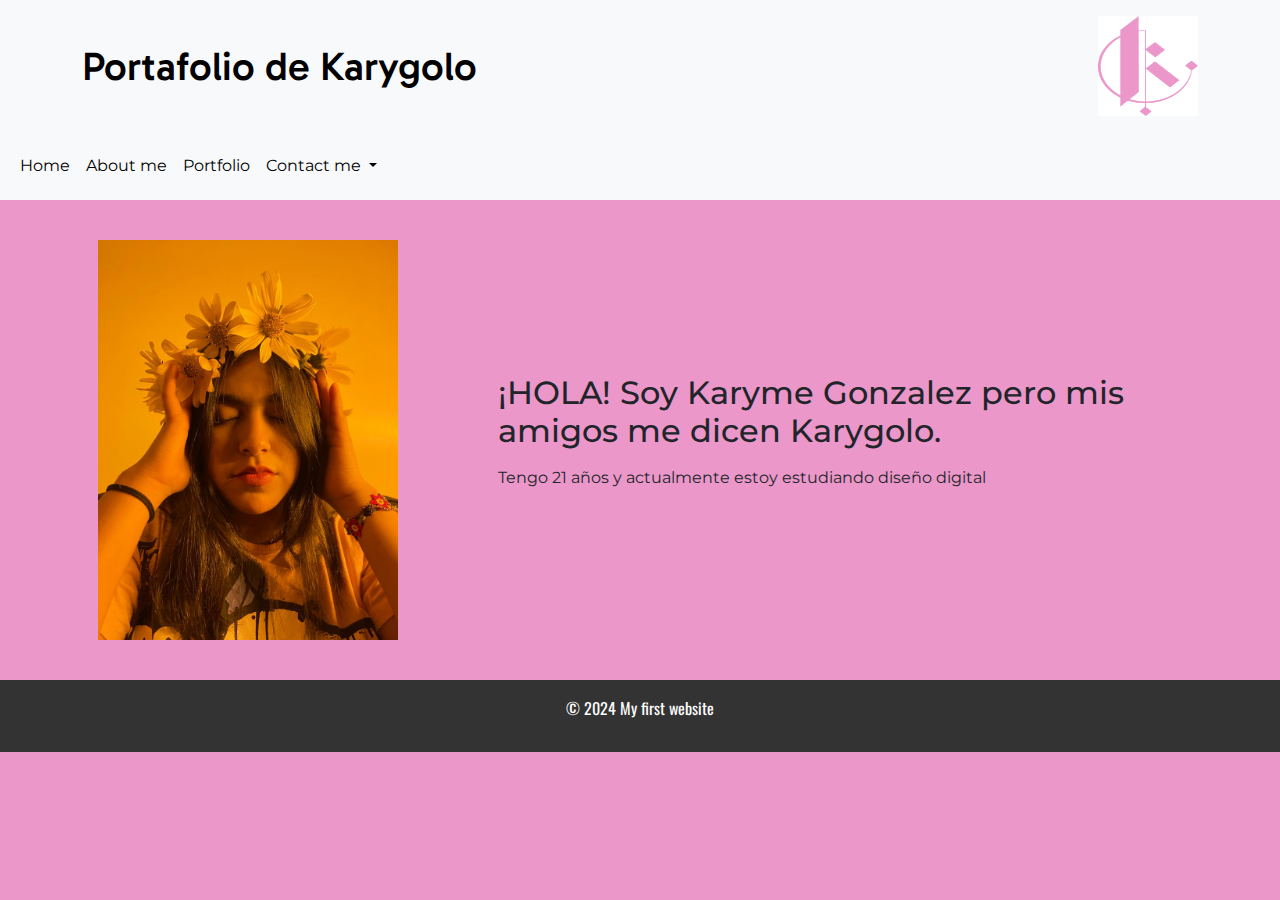
<file: index.html>
<!DOCTYPE html>
<html lang="es">
<head>
    <!-- Especifica el tipo de documento y la versión de HTML -->
    <meta charset="UTF-8">
    <!-- Configura el viewport para que el sitio sea responsive -->
    <meta name="viewport" content="width=device-width, initial-scale=1.0">
    <!-- Título de la página que aparece en la pestaña del navegador -->
    <title>Imnotkarygolo</title>

    <!-- Incluir Bootstrap CSS -->
    <link href="https://cdn.jsdelivr.net/npm/bootstrap@5.3.0/dist/css/bootstrap.min.css" rel="stylesheet">

    <!-- Tipografías de Google -->
    <link rel="preconnect" href="https://fonts.googleapis.com">
    <link rel="preconnect" href="https://fonts.gstatic.com" crossorigin>
    <link href="https://fonts.googleapis.com/css2?family=Gabarito:wght@400..900&family=Montserrat:ital,wght@0,100..900;1,100..900&family=Oswald:wght@200..700&display=swap" rel="stylesheet">

    <!-- STYLESHEET -->
    <link rel="stylesheet" type="text/css" href="styles.css">
</head>
<body>
    <!-- Sección de encabezado del sitio -->
    <header class="container-fluid bg-light p-3 ">
        <div class="container d-flex justify-content-between align-items-center">
            <h1 class="mb-0">Portafolio de Karygolo</h1>
            <a href="index.html">
                <img src="./images/logopng.png" alt="Logo Karygolo" style="width: 100px; height: 100px;">
            </a>
        </div>
    </header>
    
    <!-- Barra de navegación con enlaces -->
    <nav class="navbar navbar-expand-lg navbar-light bg-light">
        <div class="container-fluid">
            
            
            <div class="collapse navbar-collapse" id="navbarNav">
                <ul class="navbar-nav">
                    <li class="nav-item">
                        <a class="nav-link" href="index.html">Home</a>
                    </li>
                    <li class="nav-item">
                        <a class="nav-link" href="about.html">About me</a>
                    </li>
                    <li class="nav-item">
                        <a class="nav-link" href="portfolio.html">Portfolio</a>
                    </li>
                    <li class="nav-item dropdown">
                        <a class="nav-link dropdown-toggle" href="contact.html" id="navbarDropdown" role="button" data-bs-toggle="dropdown" aria-expanded="false">
                            Contact me
                        </a>
                        <ul class="dropdown-menu" aria-labelledby="navbarDropdown">
                            <li><a class="dropdown-item" href="https://www.instagram.com/imnotkarygolo/">Instagram</a></li>
                            <li><a class="dropdown-item" href="https://wa.me/5216183032119">Whatsapp</a></li>
                        </ul>
                    </li>
                </ul>
            </div>
        </div>
    </nav>
    
    <!-- Contenido principal de la página -->
    <main class="container my-4">
        <section>
            <div class="introduction d-flex align-items-center">
                <img src="./images/me.jpeg" class="img-fluid ms-3" alt="Karygolo" style="max-height: 400px; max-width: 400px;">
                <div class="text-container">
                    <h2>¡HOLA! Soy Karyme Gonzalez pero mis amigos me dicen Karygolo. </h2>
                    <p>Tengo 21 años y actualmente estoy estudiando diseño digital </p> 
                </div>
                
            </div>
        </section>
    </main>
    
    
    <!-- Pie de página del sitio -->
    <footer >
        <p>&copy; 2024 My first website</p>
    </footer>


</body>
</html>
</file>
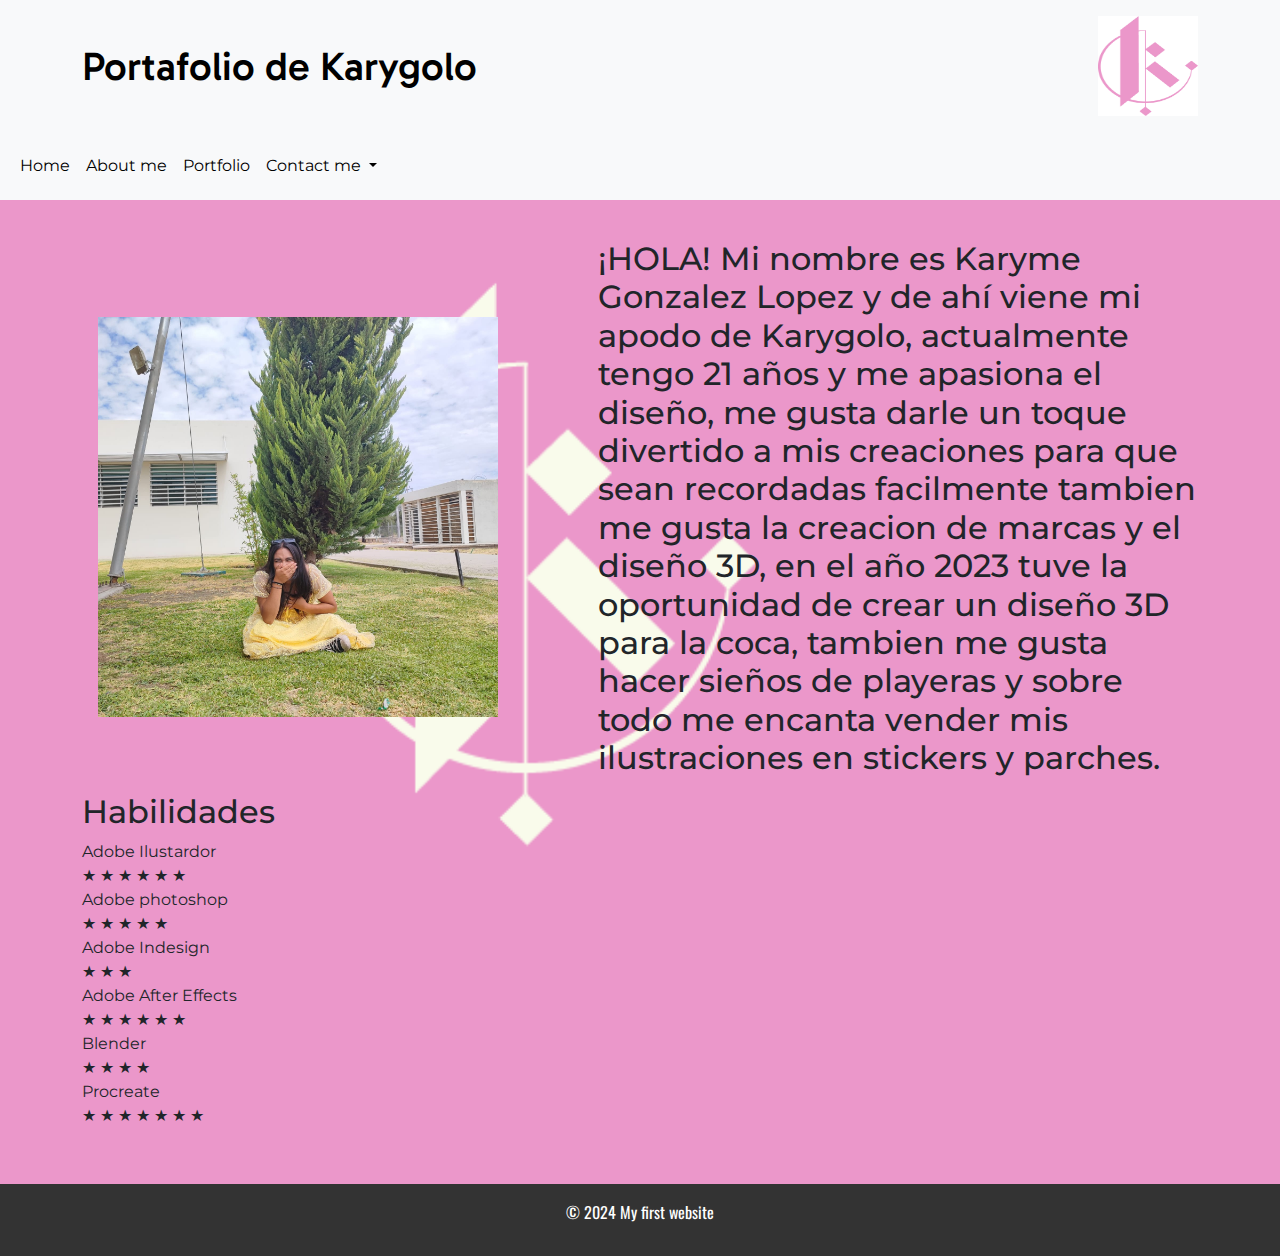
<file: about.html>
<!DOCTYPE html>
<html lang="es">
<head>
    <!-- Especifica el tipo de documento y la versión de HTML -->
    <meta charset="UTF-8">
    <!-- Configura el viewport para que el sitio sea responsive -->
    <meta name="viewport" content="width=device-width, initial-scale=1.0">
    <!-- Título de la página que aparece en la pestaña del navegador -->
    <title>Imnotkarygolo</title>
    <link rel="preconnect" href="https://fonts.googleapis.com">
    <link rel="preconnect" href="https://fonts.gstatic.com" crossorigin>
    <link href="https://fonts.googleapis.com/css2?family=Gabarito:wght@400..900&family=Montserrat:ital,wght@0,100..900;1,100..900&family=Oswald:wght@200..700&display=swap" rel="stylesheet">
    <link href="https://cdn.jsdelivr.net/npm/bootstrap@5.3.0/dist/css/bootstrap.min.css" rel="stylesheet">

    <!-- STYLESHEET -->
    <link rel="stylesheet" type="text/css" href="styles.css">
</head>
<body style="background-image: url('logo.png');">
    <!-- Sección de encabezado del sitio -->
    <header class="container-fluid bg-light p-3 ">
        <div class="container d-flex justify-content-between align-items-center">
            <h1 class="mb-0">Portafolio de Karygolo</h1>
            <a href="index.html">
                <img src="./images/logopng.png" alt="Logo Karygolo" style="width: 100px; height: 100px;">
            </a>
        </div>
    </header>
    <nav class="navbar navbar-expand-lg navbar-light bg-light">
        <div class="container-fluid">
            
            
            <div class="collapse navbar-collapse" id="navbarNav">
                <ul class="navbar-nav">
                    <li class="nav-item">
                        <a class="nav-link" href="index.html">Home</a>
                    </li>
                    <li class="nav-item">
                        <a class="nav-link" href="about.html">About me</a>
                    </li>
                    <li class="nav-item">
                        <a class="nav-link" href="portfolio.html">Portfolio</a>
                    </li>
                    <li class="nav-item dropdown">
                        <a class="nav-link dropdown-toggle" href="contact.html" id="navbarDropdown" role="button" data-bs-toggle="dropdown" aria-expanded="false">
                            Contact me
                        </a>
                        <ul class="dropdown-menu" aria-labelledby="navbarDropdown">
                            <li><a class="dropdown-item" href="https://www.instagram.com/imnotkarygolo/">Instagram</a></li>
                            <li><a class="dropdown-item" href="https://wa.me/5216183032119">Whatsapp</a></li>
                        </ul>
                    </li>
                </ul>
            </div>
        </div>
    </nav>

    <!-- Contenido principal de la página -->
    <main class="container my-4">
        <section>
            <div class="introduction d-flex align-items-center">
                <img src="./images/profile.jpeg" class="img-fluid ms-3" alt="Karygolo" style="max-height: 400px; max-width: 400px;">
                <div class="text-container">
                    <h2>¡HOLA! Mi nombre es Karyme Gonzalez Lopez y de ahí viene mi apodo de Karygolo, actualmente tengo 21 años
                        y me apasiona el diseño, me gusta darle un toque divertido a mis creaciones para que sean recordadas facilmente
                        tambien me gusta la creacion de marcas y el diseño 3D, en el año 2023 tuve la oportunidad de crear un diseño 3D para la coca,
                        tambien me gusta hacer sieños de playeras y sobre todo me encanta vender mis ilustraciones en stickers y parches.
                    </h2>
                    <p></p> 
                </div>
                
            </div>
        </section>
        <section>
            <h2>Habilidades</h2>
            <ul class="list-unstyled">
                <li class="skill-item">
                    <span class="skill-name">Adobe Ilustardor</span>
                    <div class="rating">
                        <span class="star filled">&#9733;</span>
                        <span class="star filled">&#9733;</span>
                        <span class="star filled">&#9733;</span>
                        <span class="star filled">&#9733;</span>
                        <span class="star">&#9733;</span>
                        <span class="star filled">&#9733;</span>
                    </div>
                </li>
                <li class="skill-item">
                    <span class="skill-name">Adobe photoshop</span>
                    <div class="rating">
                        <span class="star filled">&#9733;</span>
                        <span class="star filled">&#9733;</span>
                        <span class="star filled">&#9733;</span>
                        <span class="star">&#9733;</span>
                        <span class="star">&#9733;</span>
                    </div>
                </li>
                <li class="skill-item">
                    <span class="skill-name">Adobe Indesign</span>
                    <div class="rating">
                        <span class="star filled">&#9733;</span>
                        <span class="star filled">&#9733;</span>
                        <span class="star">&#9733;</span>
                    </div>
                </li>
            </li>
            <li class="skill-item">
                <span class="skill-name">Adobe After Effects</span>
                <div class="rating">
                    <span class="star filled">&#9733;</span>
                    <span class="star filled">&#9733;</span>
                    <span class="star">&#9733;</span>
                    <span class="star">&#9733;</span>
                    <span class="star">&#9733;</span>
                    <span class="star filled">&#9733;</span>
                </div>
            </li></li>
            <li class="skill-item">
                <span class="skill-name">Blender</span>
                <div class="rating">
                    <span class="star filled">&#9733;</span>
                    <span class="star filled">&#9733;</span>
                    <span class="star">&#9733;</span>
                    <span class="star">&#9733;</span>
                </div>
            </li></li>
            <li class="skill-item">
                <span class="skill-name">Procreate</span>
                <div class="rating">
                    <span class="star filled">&#9733;</span>
                    <span class="star filled">&#9733;</span>
                    <span class="star">&#9733;</span>
                    <span class="star">&#9733;</span>
                    <span class="star">&#9733;</span>
                    <span class="star filled">&#9733;</span>
                    <span class="star filled">&#9733;</span>
                </div>
            </li>
            </ul>
        </section>  
    </main>
    
    <!-- Pie de página del sitio -->
    <footer>
        <p>&copy; 2024 My first website</p>
    </footer>
</body>
</html>
</file>
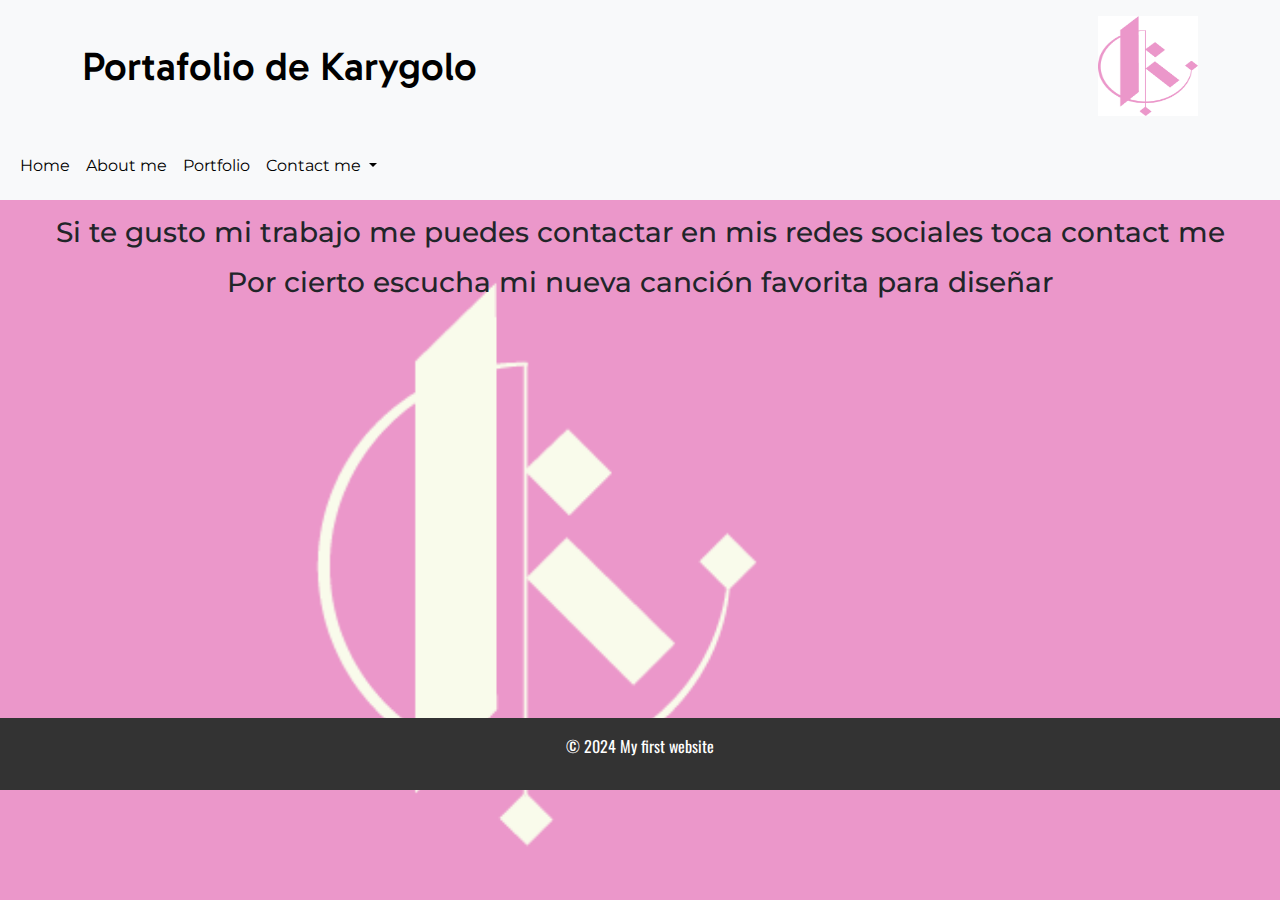
<file: contact.html>
<!DOCTYPE html>
<html lang="es">
<head>
    <!-- Especifica el tipo de documento y la versión de HTML -->
    <meta charset="UTF-8">
    <!-- Configura el viewport para que el sitio sea responsive -->
    <meta name="viewport" content="width=device-width, initial-scale=1.0">
    <!-- Título de la página que aparece en la pestaña del navegador -->
    <title>Imnotkarygolo-Contact</title>
    <link rel="preconnect" href="https://fonts.googleapis.com">
    <link rel="preconnect" href="https://fonts.gstatic.com" crossorigin>
    <link href="https://fonts.googleapis.com/css2?family=Gabarito:wght@400..900&family=Montserrat:ital,wght@0,100..900;1,100..900&family=Oswald:wght@200..700&display=swap" rel="stylesheet">
    <link href="https://cdn.jsdelivr.net/npm/bootstrap@5.3.0/dist/css/bootstrap.min.css" rel="stylesheet">

    <!-- STYLESHEET -->
    <link rel="stylesheet" type="text/css" href="styles.css">
    
</head>
<body style="background-image: url('logo.png');">
    <!-- Sección de encabezado del sitio -->
    <header class="container-fluid bg-light p-3">
        <div class="container d-flex justify-content-between align-items-center">
            <h1 class="mb-0">Portafolio de Karygolo</h1>
            <a href="index.html">
                <img src="./images/logopng.png" alt="Logo Karygolo" style="width: 100px; height: 100px;">
            </a>
        </div>
    </header>
    <!-- Barra de navegación con enlaces -->
    <nav class="navbar navbar-expand-lg navbar-light bg-light">
        <div class="container-fluid">
            
            
            <div class="collapse navbar-collapse" id="navbarNav">
                <ul class="navbar-nav">
                    <li class="nav-item">
                        <a class="nav-link" href="index.html">Home</a>
                    </li>
                    <li class="nav-item">
                        <a class="nav-link" href="about.html">About me</a>
                    </li>
                    <li class="nav-item">
                        <a class="nav-link" href="portfolio.html">Portfolio</a>
                    </li>
                    <li class="nav-item dropdown">
                        <a class="nav-link dropdown-toggle" href="contact.html" id="navbarDropdown" role="button" data-bs-toggle="dropdown" aria-expanded="false">
                            Contact me
                        </a>
                        <ul class="dropdown-menu" aria-labelledby="navbarDropdown">
                            <li><a class="dropdown-item" href="https://www.instagram.com/imnotkarygolo/">Instagram</a></li>
                            <li><a class="dropdown-item" href="https://wa.me/5216183032119">Whatsapp</a></li>
                        </ul>
                    </li>
                </ul>
            </div>
        </div>
    </nav>
    <!-- Contenido principal de la página -->
    <main>
        <div>
            <div>
                <h3 style="text-align: center;">
                  <p>Si te gusto mi trabajo me puedes contactar en mis redes sociales toca contact me
                    </p> 
                    <p>Por cierto escucha mi nueva canción favorita para diseñar</p>
                </h3>
            </div>
            <div style="text-align: center;">
                <iframe 
                    id="spotifyPlayer"
                    src="https://open.spotify.com/embed/track/2Zo1PcszsT9WQ0ANntJbID" 
                    width="300" 
                    height="380" 
                    frameborder="0" 
                    allowtransparency="true" 
                    allow="autoplay; encrypted-media">
                </iframe>
            </div>
        </div>
    </main>
    
    
    

    <script>
        // Obtener el elemento iframe
        const spotifyPlayer = document.getElementById('spotifyPlayer');

        // Esperar a que la página esté completamente cargada
        window.onload = function() {
            // Intentar reproducir el audio (esto puede ser bloqueado por el navegador)
            spotifyPlayer.contentWindow.postMessage({method: 'play'}, '*');
        };
    </script>
    <!-- Pie de página del sitio -->
    <footer>
        <p>&copy; 2024 My first website</p>
    </footer>
</body>
</html>
</file>
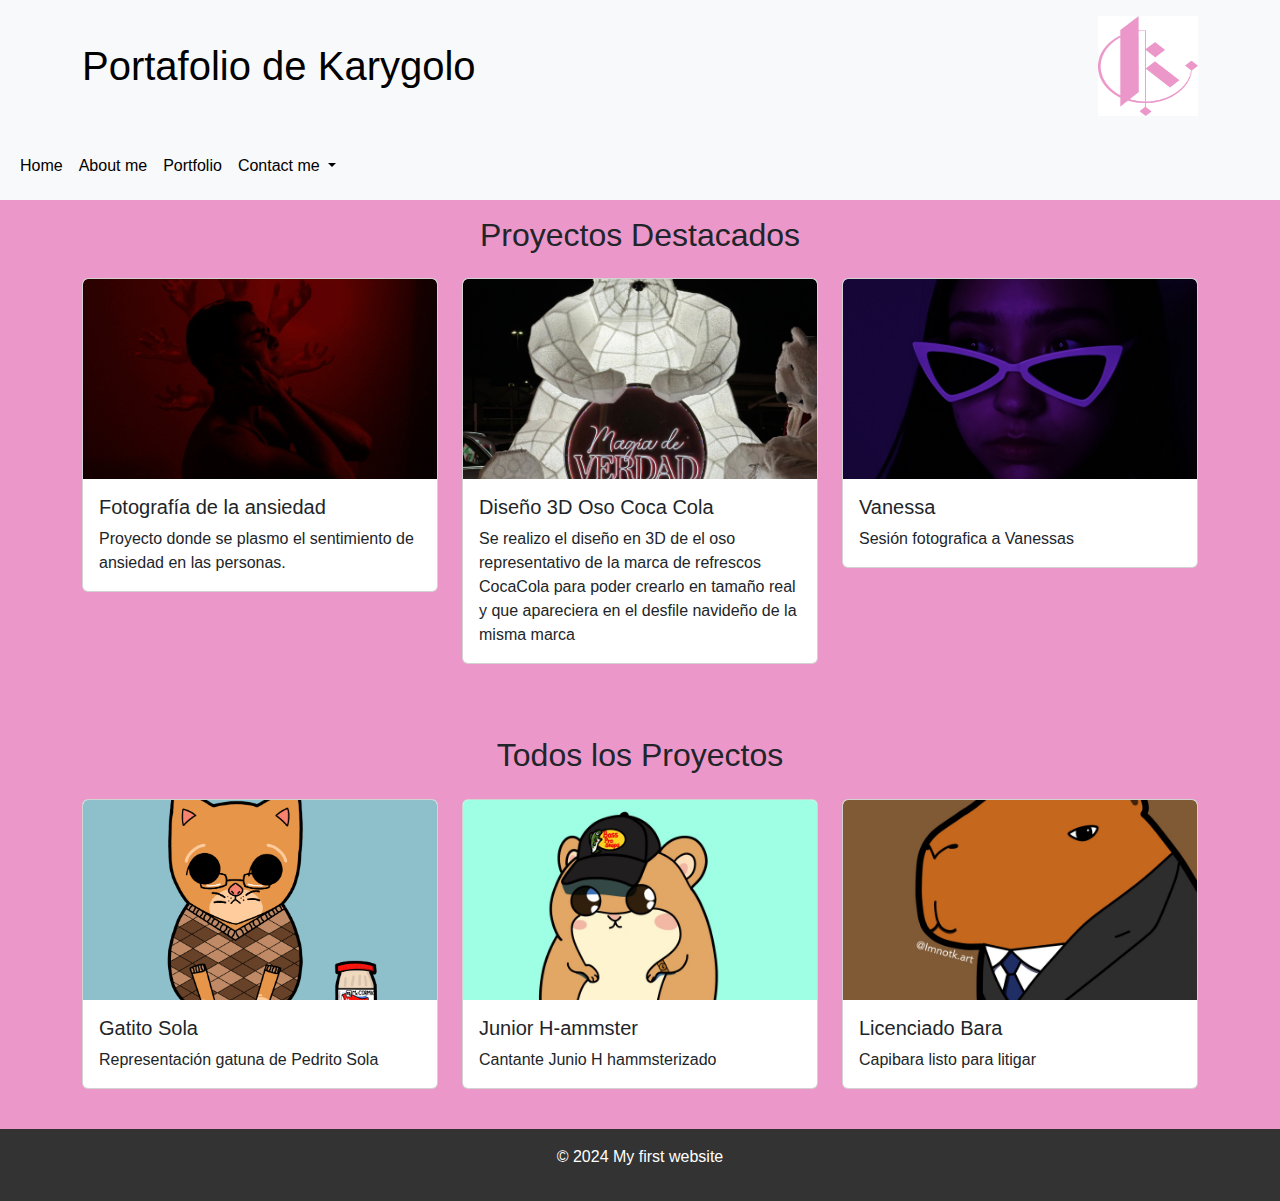
<file: portfolio.html>
<!DOCTYPE html>
<html lang="es">
<head>
    <meta charset="UTF-8">
    <meta name="viewport" content="width=device-width, initial-scale=1.0">
    <title>Portafolio - Karygolo</title>
    <link href="https://cdn.jsdelivr.net/npm/bootstrap@5.3.0/dist/css/bootstrap.min.css" rel="stylesheet">
    <link rel="stylesheet" href="styles.css"> <!-- Si tienes un archivo de estilos personalizado -->
</head>
<body>
    <!-- Header -->
    <header class="container-fluid bg-light p-3 ">
        <div class="container d-flex justify-content-between align-items-center">
            <h1 class="mb-0">Portafolio de Karygolo</h1>
            <a href="index.html">
                <img src="./images/logopng.png" alt="Logo Karygolo" style="width: 100px; height: 100px;">
            </a>
        </div>
    </header>
    <nav class="navbar navbar-expand-lg navbar-light bg-light">
        <div class="container-fluid ">
            
            
            <div class="collapse navbar-collapse" id="navbarNav">
                <ul class="navbar-nav">
                    <li class="nav-item">
                        <a class="nav-link" href="index.html">Home</a>
                    </li>
                    <li class="nav-item">
                        <a class="nav-link" href="about.html">About me</a>
                    </li>
                    <li class="nav-item">
                        <a class="nav-link" href="portfolio.html">Portfolio</a>
                    </li>
                    <li class="nav-item dropdown">
                        <a class="nav-link dropdown-toggle" href="contact.html" id="navbarDropdown" role="button" data-bs-toggle="dropdown" aria-expanded="false">
                            Contact me
                        </a>
                        <ul class="dropdown-menu" aria-labelledby="navbarDropdown">
                            <li><a class="dropdown-item" href="https://www.instagram.com/imnotkarygolo/">Instagram</a></li>
                            <li><a class="dropdown-item" href="https://wa.me/5216183032119">Whatsapp</a></li>
                        </ul>
                    </li>
                </ul>
            </div>
        </div>
    </nav>

    <!-- Portafolio -->
    <main class="container">
        <section class="mb-5">
            <h2 class="text-center mb-4">Proyectos Destacados</h2>
            <div class="row">
                <!-- Proyecto 1 -->
                <div class="col-md-4 mb-4">
                    <div class="card">
                        <img src="./images/1671119806575.jpg" class="card-img-top" alt="Ansiedad" >
                        <div class="card-body">
                            <h5 class="card-title">Fotografía de la ansiedad</h5>
                            <p class="card-text">Proyecto donde se plasmo el sentimiento de ansiedad en las personas.</p>
                            
                        </div>
                    </div>
                </div>
                <!-- Proyecto 2 -->
                <div class="col-md-4 mb-4">
                    <div class="card">
                        <img src="./images/1724216351198.jpg" class="card-img-top" alt="Oso CocaCola">
                        <div class="card-body">
                            <h5 class="card-title">Diseño 3D Oso Coca Cola</h5>
                            <p class="card-text">Se realizo el diseño en 3D de el oso representativo de la marca de refrescos CocaCola para poder crearlo en tamaño real y que apareciera en el desfile navideño de la misma marca</p>
                        </div>
                    </div>
                </div>
                <!-- Proyecto 3 -->
                <div class="col-md-4 mb-4">
                    <div class="card">
                        <img src="./images/1677562164014.jpg" class="card-img-top" alt="Vanessa">
                        <div class="card-body">
                            <h5 class="card-title">Vanessa</h5>
                            <p class="card-text"> Sesión fotografica a Vanessas</p>
                        </div>
                    </div>
                </div>
            </div>
        </section>

        <section>
            <h2 class="text-center mb-4">Todos los Proyectos</h2>
            <div class="row">
                <!-- Proyecto 4 -->
                <div class="col-md-4 mb-4">
                    <div class="card">
                        <img src="./images/IMG_0907.PNG" class="card-img-top" alt="Gatito Sola">
                        <div class="card-body">
                            <h5 class="card-title">Gatito Sola</h5>
                            <p class="card-text">Representación gatuna de Pedrito Sola</p>
                        </div>
                    </div>
                </div>
                <!-- Proyecto 5 -->
                <div class="col-md-4 mb-4">
                    <div class="card">
                        <img src="./images/IMG_1096.JPG" class="card-img-top" alt="Junior H-ammster">
                        <div class="card-body">
                            <h5 class="card-title">Junior H-ammster</h5>
                            <p class="card-text">Cantante Junio H hammsterizado</p>
                        </div>
                    </div>
                </div>
                <!-- Proyecto 6 -->
                <div class="col-md-4 mb-4">
                    <div class="card">
                        <img src="./images/IMG_1037.JPG" class="card-img-top" alt="Liceciado Bara">
                        <div class="card-body">
                            <h5 class="card-title">Licenciado Bara</h5>
                            <p class="card-text">Capibara listo para litigar</p>
                        </div>
                    </div>
                </div>
            </div>
        </section>
    </main>

    <!-- Footer -->
        <footer>
            <p>&copy; 2024 My first website</p>
        </footer>
</body>
</html>
</file>
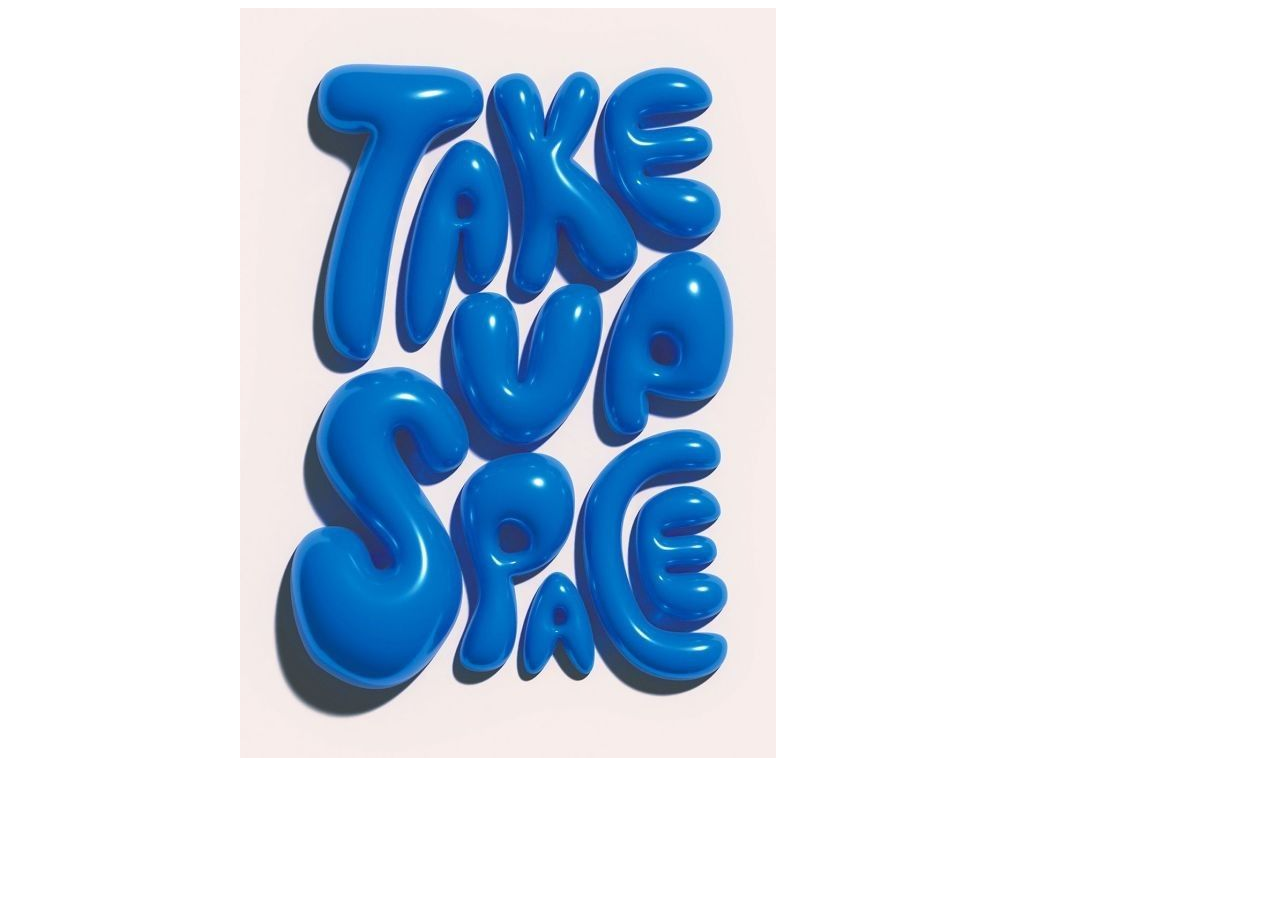
<file: slider_example.html>
<!DOCTYPE html>
<html lang="es">
<head>
    <meta charset="UTF-8">
    <meta name="viewport" content="width=device-width, initial-scale=1.0">
    <title>Slider de Fotos</title>
    <style>
        /* Estilos para el contenedor principal del slider */
        .slider-container {
            max-width: 800px; /* Ancho máximo del slider */
            margin: 0 auto; /* Centra el slider horizontalmente */
            position: relative; /* Posición relativa para los elementos internos */
            overflow: hidden; /* Oculta cualquier contenido que sobresalga del contenedor */
        }
        /* Estilos para el contenedor de las imágenes */
        .slider-content {
            display: flex; /* Utiliza flexbox para alinear las imágenes horizontalmente */
            transition: transform 0.5s ease; /* Transición suave al cambiar las imágenes */
        }
        /* Estilos para cada imagen del slider */
        .slider-item {
            min-width: 100%; /* Cada imagen ocupa al menos el ancho completo del contenedor */
            flex: 0 0 auto; /* Permite que las imágenes mantengan su tamaño original */
        }
    </style>
</head>
<body>
    <!-- Contenedor principal del slider -->
    <div class="slider-container">
        <!-- Contenedor de las imágenes -->
        <div class="slider-content">
            <!-- Primera imagen del slider -->
            <div class="slider-item">
                <img src="imagen1.jpg" alt="Imagen 1">
            </div>
            <!-- Segunda imagen del slider -->
            <div class="slider-item">
                <img src="imagen2.jpg" alt="Imagen 2">
            </div>
            <!-- Tercera imagen del slider -->
            <div class="slider-item">
                <img src="imagen3.jpg" alt="Imagen 3">
            </div>
        </div>
    </div>

    <!-- JavaScript para controlar el slider -->
    <script>
        document.addEventListener("DOMContentLoaded", function() {
            let slideIndex = 0; // Inicializa el índice de las imágenes

            // Obtiene todas las imágenes del slider
            const slides = document.querySelectorAll(".slider-item");
            const totalSlides = slides.length; // Calcula el número total de imágenes

            // Función para mostrar las imágenes del slider
            function showSlides() {
                slides.forEach(slide => {
                    slide.style.display = "none"; // Oculta todas las imágenes
                });

                slideIndex++; // Aumenta el índice de la imagen actual
                if (slideIndex > totalSlides) { slideIndex = 1; } // Reinicia el índice si es mayor que el número total de imágenes

                slides[slideIndex - 1].style.display = "block"; // Muestra la imagen actual
                setTimeout(showSlides, 2000); // Cambia de imagen cada 2 segundos
            }

            showSlides(); // Inicia la función para mostrar las imágenes
        });
    </script>
</body>
</html>
</file>
<file: styles.css>
/* Estilos globales para el cuerpo del documento */
body {
    font-family: "Montserrat", sans-serif;
    margin: 0;
    padding: 0;
    background-color: #EB97CA; /* Color de fondo */
}

/* Estilos para la barra de navegación */
nav {
    background-color: #EB97CA; /* Mismo color que el fondo del body */
    display: flex;
    justify-content: center; /* Centra el contenido */
    padding: 0; /* Elimina el relleno interno */
    margin: 0; /* Elimina los márgenes */
}

.navbar-nav {
    display: flex;
    list-style: none; /* Elimina el estilo de lista por defecto */
    padding: 0;
    margin: 0;
}

.navbar-nav li {
    position: relative;
}

.navbar-nav li a {
    display: block;
    color: #000000;
    padding: 14px 20px;
    text-decoration: none;
    text-align: center;
}

.navbar-nav li a:hover {
    background-color: #EB97CA;
}

/* Estilos para el menú desplegable */
.navbar-nav li ul {
    display: none;
    position: absolute;
    background-color: #EB97CA;
    padding: 0;
}

.navbar-nav li:hover ul {
    display: block;
}

.navbar-nav li ul li {
    width: 200px;
}

.navbar-nav li ul li a {
    padding: 10px;
}

/* Estilos para el encabezado */
header {
    font-family: "Gabarito", sans-serif;
    background-color: #EB97CA;
    color: #000000;
    padding: 1rem 0;
    text-align: center;
}

/* Estilos para el contenido principal */
main {
    padding: 1rem;
}

/* Estilos para el pie de página */
footer {
    font-family: "Oswald", sans-serif;
    background-color: #333;
    color: #fff;
    text-align: center;
    padding: 1rem 0;
    position: relative;
    bottom: 0;
    width: 100%;
}

/* Estilos para el slider */
.slider-container {
    max-width: 800px;
    margin: 0 auto;
    position: relative;
    overflow: hidden;
}

.slider-content {
    display: flex;
    transition: transform 0.5s ease;
}

.slider-item {
    min-width: 100%;
    flex: 0 0 auto;
}

.slider-item img {
    width: 100%;
    height: 100%;
    object-fit: cover;
}

/* Estilos para los botones de navegación del slider */
.prev, .next {
    cursor: pointer;
    position: absolute;
    top: 50%;
    width: auto;
    padding: 16px;
    margin-top: -22px;
    color: EB97CA;
    font-weight: bold;
    font-size: 18px;
    transition: 0.6s ease;
    border-radius: 0 3px 3px 0;
    user-select: none;
}

.next {
    right: 0;
    border-radius: 3px 0 0 3px;
}

.prev {
    left: 0;
    border-radius: 3px 0 0 3px;
}

.prev:hover, .next:hover {
    background-color: rgba(0, 0, 0, 0.8);
}

/* Estilos para el contenedor del perfil */
.profile-container {
    text-align: center;
    padding-bottom: 200px;
}

.profile-image {
    display: inline-block;
    max-width: 100%;
    height: auto;
}

/* Estilos para la galería de imágenes en el portafolio */
.card {
    overflow: hidden; /* Oculta el contenido desbordado */
}

.card-img-top {
    width: 100%;
    height: 200px; /* Ajusta la altura según sea necesario */
    object-fit: cover; /* Ajusta la imagen para llenar el contenedor sin distorsión */
    transition: transform 0.3s ease-in-out, object-fit 0.3s ease-in-out; /* Transición suave */
}

.card-img-top:hover {
    transform: scale(1.5); /* Aumenta el tamaño de la imagen */
    object-fit: contain; /* Muestra la imagen completa sin recortar */
    z-index: 2; /* Asegura que la imagen se muestre por encima de otros elementos */
}
.introduction {
    display: flex;
    align-items: center;
    text-align: left;
}

.text-container {
    flex: 1; /* Permite que el texto ocupe el espacio restante */
}

.introduction img {
    max-height: 400px; /* Ajusta el tamaño máximo de la imagen */
    max-width: 400px; /* Ajusta el tamaño máximo de la imagen */
    margin-right: 100px; /* Espacio entre el texto y la imagen */
}

.introduction h2 {
    margin-bottom: 1rem; /* Espacio debajo del título */
}
</file>
